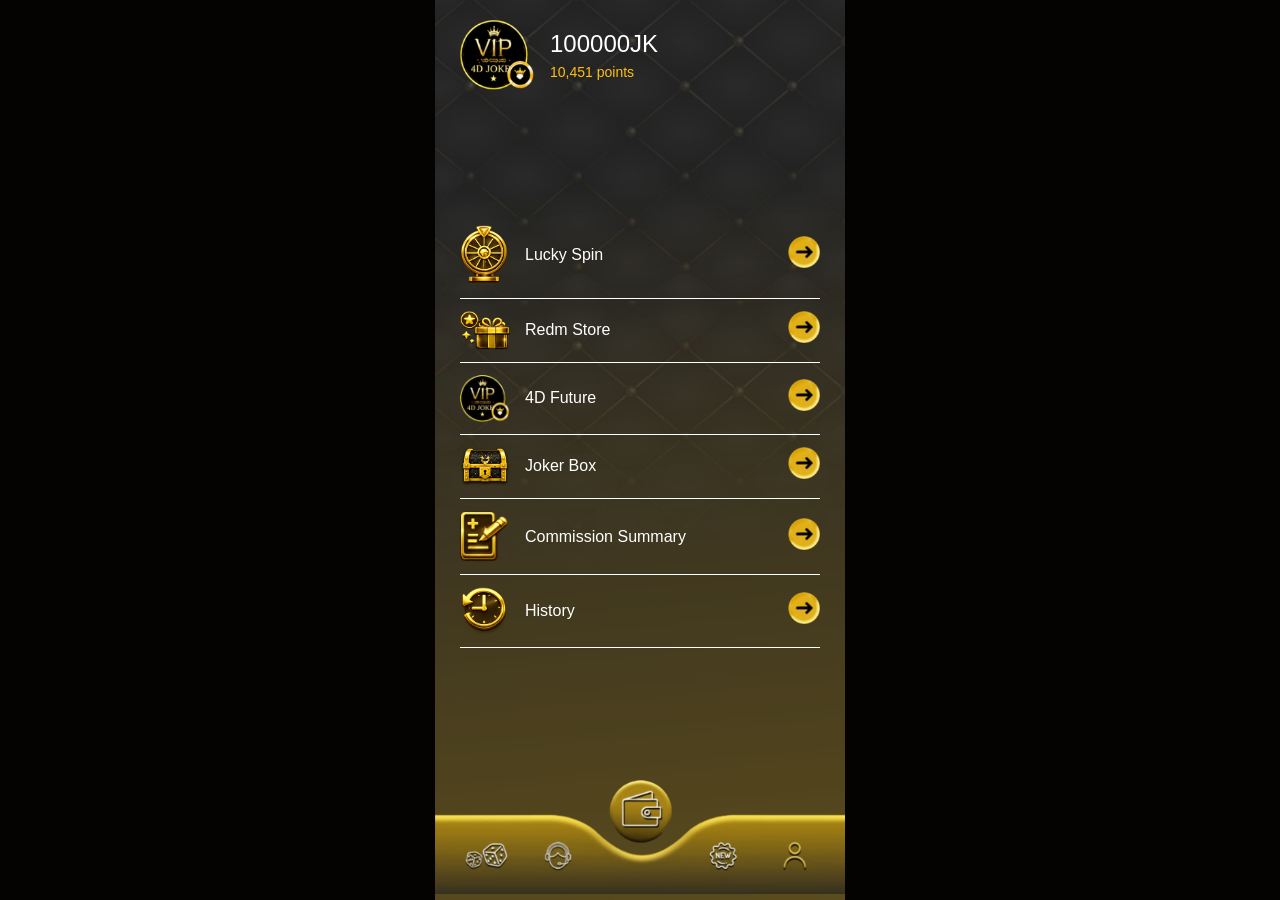
<file: index.html>
<!DOCTYPE html>
<html lang="en">
    <head>
        <meta charset="UTF-8">
        <meta name="viewport" content="width=device-width, initial-scale=1.0">
        <title>Joker - Box</title>
        <link rel="stylesheet" href="assets/css/app.css">
    </head>
    <body class="with-menubar">

        <!--
            JOKER BOX — All game screens live in this one file.
            Only the screen with class "active" is visible.

            Flow: Home → Height Reward → Magic Box → Flip Cards → Claim Win → Home
            Navigate with data-screen="screen-id" on links/buttons.
        -->

        <!-- Screen 1: Home — menu list; tap "Joker Box" to start the game -->
        <main id="screen-home" class="main-app home-bg game-screen">
            <div class="home-content">
                <div class="top-wrapper">
                    <div class="container">
                        <div class="logo-wrap">
                            <a href="#"><img src="assets/images/4d-joker.png" alt=""></a>
                            <div class="logo-text">
                                <h2>100000JK</h2>
                                <p>10,451 points</p>
                            </div>
                        </div>
                    </div>
                </div>
                <div class="content-wrapper">
                    <div class="lucky-list">
                        <ul>
                            <li><a href="#">
                                <p><img src="assets/images/Lucky Spin.png" alt=""> Lucky Spin</p>
                                <span class="arrow-right"><img src="assets/images/arrow-right.png" alt=""></span>
                            </a></li>
                            <li><a href="#">
                                <p><img src="assets/images/Redeem Store.png" alt=""> Redm Store</p>
                                <span class="arrow-right"><img src="assets/images/arrow-right.png" alt=""></span>
                            </a></li>
                            <li><a href="">
                                <p><img src="assets/images/4d-joker.png" alt=""> 4D Future</p>
                                <span class="arrow-right"><img src="assets/images/arrow-right.png" alt=""></span>
                            </a></li>
                            <li><a href="#" class="joker-bok-link" data-screen="screen-height-reward" data-with-sound="true">
                                <p><img src="assets/images/Joker Box.png" alt=""> Joker Box</p>
                                <span class="arrow-right"><img src="assets/images/arrow-right.png" alt=""></span>
                            </a></li>
                            <li><a href="#">
                                <p><img src="assets/images/Commission Summary.png" alt=""> Commission Summary</p>
                                <span class="arrow-right"><img src="assets/images/arrow-right.png" alt=""></span>
                            </a></li>
                            <li><a href="history.html">
                                <p><img src="assets/images/History.png" alt=""> History</p>
                                <span class="arrow-right"><img src="assets/images/arrow-right.png" alt=""></span>
                            </a></li>
                        </ul>
                    </div>
                </div>
            </div>
            <div class="menubar">
                <img src="assets/images/menu-screen.png" alt="">
            </div>
        </main>

        <!-- Screen 2: Height Reward — select J-O-K-E-R, then tap OPEN NOW -->
        <main id="screen-height-reward" class="main-app joker-bg game-screen">
        <div class="open-overlay"></div>
        <video id="myVideo" class="video-bg" loop playsinline muted>
                <source src="assets/video/Main-Page.mp4" type="video/mp4">
            </video>
            <div class="claim-now-content">
                <div class="claim-wrap">
                    <div class="content-top">
                        <a class="question-icon" href="#" data-screen="screen-home" aria-label="Help"><img src="assets/images/question-icon.png" alt=""></a>
                        <a class="close_icon" href="#" data-screen="screen-home" aria-label="Close"><img src="assets/images/close.png" alt=""></a>
                        <div class="claim-now-title">
                            <img class="joker-box-img" src="assets/images/joker-box.png" alt="">
                        </div>
                        <div class="reward-info">
                            <span>Height Reward</span>
                            <img src="assets/images/title-shp.png" alt="">
                        </div>
                        <div class="reward-score">
                            <img src="assets/images/rm-bg.png" class="rm-bg" alt="">
                            <h3><img src="assets/images/crown.png" alt=""> RM 8888</h3>
                        </div>
                    </div>
                    <div class="content-bottom">
                        <div class="collection-title">
                            <img src="assets/images/left-title-arrow.png" alt="">
                            <h4>Collect all letters to get 1 chance</h4>
                            <img src="assets/images/right-title-arrow.png" alt="">
                        </div>
                        <div class="select-joker">
                            <button type="button" aria-label="Select letter J"><img src="assets/images/layer-bg.png" alt=""> <h3>J</h3> <span class="collection-number">x3</span></button>
                            <button type="button" aria-label="Select letter O"><img src="assets/images/layer-bg.png" alt=""> <h3>O</h3> <span class="collection-number">x2</span></button>
                            <button type="button" aria-label="Select letter K"><img src="assets/images/layer-bg.png" alt=""> <h3>K</h3> <span class="collection-number">x1</span></button>
                            <button type="button" aria-label="Select letter E"><img src="assets/images/layer-bg.png" alt=""> <h3>E</h3> <span class="collection-number">0x</span></button>
                            <button type="button" aria-label="Select letter R"><img src="assets/images/layer-bg.png" alt=""> <h3>R</h3> <span class="collection-number">0x</span></button>
                        </div>
                        <div class="chance-heading">
                            <img src="assets/images/rm-bg.png" alt="">
                            <span>Today's Chance : 1</span>
                        </div>
                        <div class="claim-now-button">
                            <a class="open-button" href="#" data-screen="screen-magic-box">
                                <img src="assets/images/btn-bg.png" alt="">
                                <span>OPEN NOW</span>
                            </a>
                        </div>
                        <div class="claim-now-footer">
                            <a href="history.html"><img src="assets/images/watch.png" alt=""> Reward history</a>
                        </div>
                    </div>
                </div>
            </div>
        </main>

        <!-- Screen 3: Magic Box — intro video; tap video or "skip" to continue -->
        <main id="screen-magic-box" class="main-app claim-now-main game-screen">
            <div class="magic-video-wrap">
                <div class="video-step">
                    <video class="video-bg step-1-video" preload="auto" playsinline>
                        <source src="assets/video/video-effect-6.mp4" type="video/mp4">
                    </video>
                </div>
            </div>
            <a href="#" class="magic-wrapper" aria-label="Tap to continue"></a>
            <a href="#" class="skip-button" data-screen="screen-flip-card">Tap anywhere to skip</a>
        </main>

        <!-- Screen 4: Flip Cards — tap each card, then auto advance to win -->
        <main id="screen-flip-card" class="main-app cards-main game-screen" style="background-image: none;">
           
            <div class="flip-cards-wrapper full-height">
                <div class="card-box">
                    <div class="flip-cards-wrap card-wrap-top">
                        <div class="card-entrance-wrap">
                        <div class="flip-card-single">
                            <div class="card-front">
                                <img src="assets/images/card-front-j.png" alt="">
                            </div>
                            <div class="card-back">
                                <img src="assets/images/flip-1.png" alt="">
                                <h2>R</h2>
                            </div>
                        </div>
                        </div>
                        <div class="card-entrance-wrap">
                        <div class="flip-card-single">
                            <div class="card-front">
                                <img src="assets/images/card-front-o.png" alt="">
                            </div>
                            <div class="card-back">
                                <img src="assets/images/flip-1.png" alt="">
                                <h2>M</h2>
                            </div>
                        </div>
                        </div>
                    </div>
                    <div class="flip-cards-wrap card-wrap-bottom">
                        <div class="card-entrance-wrap">
                        <div class="flip-card-single">
                            <div class="card-front">
                                <img src="assets/images/card-front-k.png" alt="">
                            </div>
                            <div class="card-back">
                                <img src="assets/images/flip-2.png" alt="">
                                <h2>8</h2>
                            </div>
                        </div>
                        </div>
                        <div class="card-entrance-wrap">
                        <div class="flip-card-single">
                            <div class="card-front">
                                <img src="assets/images/card-front-e.png" alt="">
                            </div>
                            <div class="card-back">
                                <img src="assets/images/flip-3.png" alt="">
                                <h2>1</h2>
                            </div>
                        </div>
                        </div>
                        <div class="card-entrance-wrap">
                        <div class="flip-card-single">
                            <div class="card-front">
                                <img src="assets/images/card-front-r.png" alt="">
                            </div>
                            <div class="card-back">
                                <img src="assets/images/flip-4.png" alt="">
                                <h2>9</h2>
                            </div>
                        </div>
                        </div>
                    </div>
                </div>
                <a href="#" class="skip-button">Tap each card to see result</a>
            </div>
        </main>

        <!-- Screen 5: Claim Win — tap Claim Now to return home -->
        <main id="screen-claim-win" class="main-app claim-now-main claim-win game-screen">
            <video class="video-bg video-win-bg" autoplay loop playsinline>
                <source src="assets/video/background-03.mp4" type="video/mp4">
            </video>
            <div class="claim-now-content">
                <div class="claim-wrap">
                    <a class="close_icon" href="#" data-screen="screen-home" aria-label="Close"><img src="assets/images/close.png" alt=""></a>
                    <a class="question-icon" href="#" data-screen="screen-home" aria-label="Help"><img src="assets/images/question-icon.png" alt=""></a>
                    <div class="claim-now-title">
                        <img src="assets/images/win-text.png" alt="">
                    </div>
                    <div class="claim-now-box">
                        <h3 class="text-gradient-two">RM</h3>
                        <h2 class="text-gradient-two">0819</h2>
                        <img class="box-bg" src="assets/images/win-reward.png" alt="">
                    </div>
                    <div class="claim-button">
                        <a href="#" data-screen="screen-home">
                            <img src="assets/images/btn-bg.png" alt="">
                            <span>Claim Now</span>
                        </a>
                    </div>
                    <div class="claim-now-footer">
                        <a href="history.html"><img src="assets/images/watch.png" alt=""> Reward history</a>
                    </div>
                </div>
            </div>
        </main>

        <!-- Shared sound effects (used across flip-card and claim-win screens) -->
        <audio id="cardSound" src="assets/video/card-click-solund.wav" preload="auto"></audio>
        <audio id="winSound" src="assets/video/win-sound.mp3" preload="auto"></audio>

        <!-- Global transition overlay — used for OPEN NOW black fade -->
        <div id="global-overlay" class="global-overlay"></div>

        <script src="assets/js/app.js"></script>
    </body>
</html>
</file>
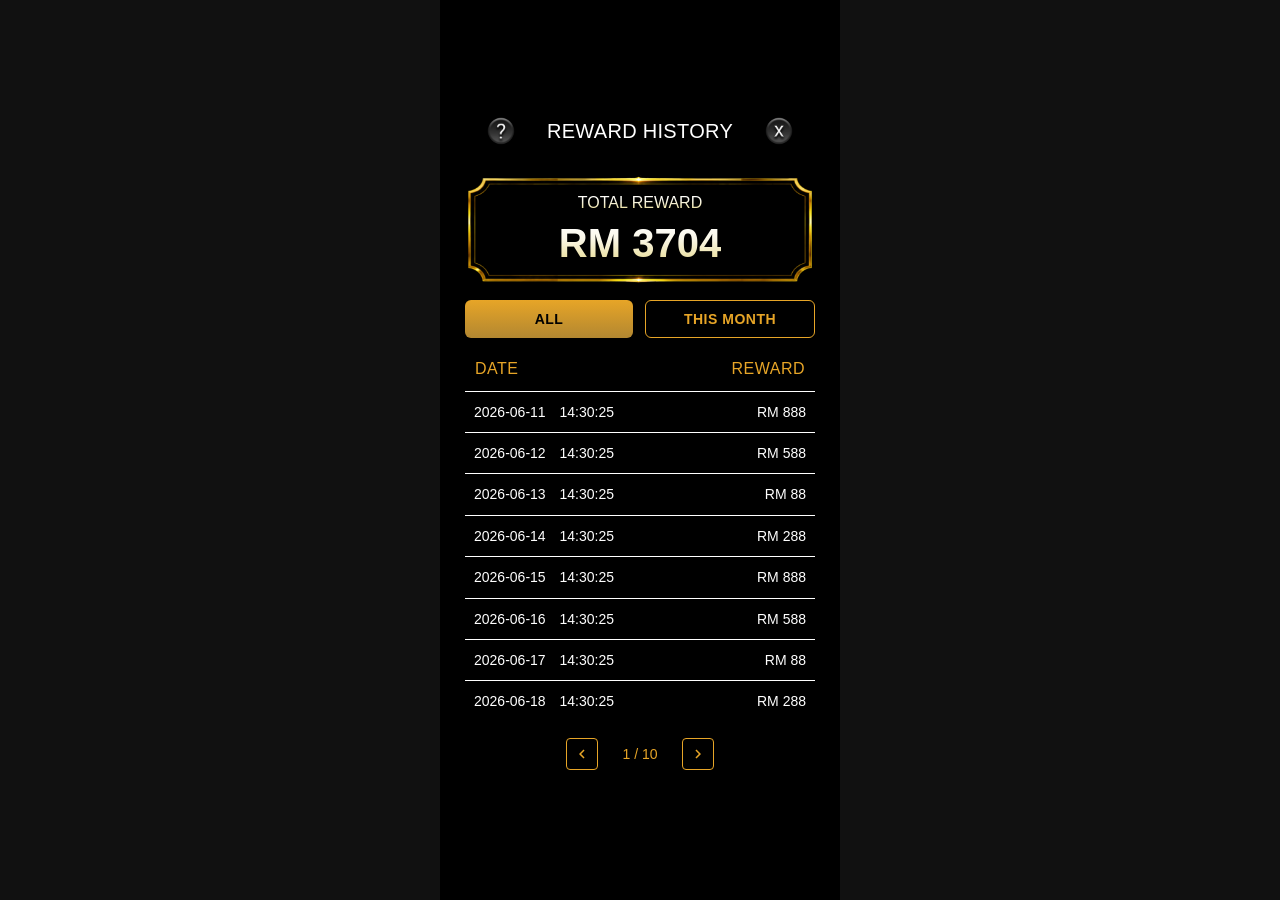
<file: history.html>
<!DOCTYPE html>
<html lang="en">
    <head>
        <meta charset="UTF-8">
        <meta name="viewport" content="width=device-width, initial-scale=1.0">
        <title>Joker - History</title>
        <link rel="stylesheet" href="assets/css/app.css">
    </head>
    <body class="dark-bg">
        <!-- Reward history — separate page; close/help links return to index.html -->
        <main  class="main-app history-main">
            <div class="history-content">
                <div class="history-title">
                    <a href="index.html" aria-label="Help"><img src="assets/images/question-icon.png" alt=""></a>
                    <h4>Reward History</h4>
                    <a href="index.html" aria-label="Close"><img src="assets/images/close.png" alt=""></a>
                </div>
                <div class="reward-box">
                    <img src="assets/images/bg-shp-1.png" class="box-shp-bg" alt="">
                    <h4 class="text-gradient">Total Reward</h4>
                    <h2 class="text-gradient">RM 3704</h2>
                </div>
                <div class="rewards-container">
                    <div class="filter-tabs">
                      <button class="tab-btn active">ALL</button>
                      <button class="tab-btn">THIS MONTH</button>
                    </div>
                
                    <table class="rewards-table">
                      <thead>
                        <tr>
                          <th class="text-left">DATE</th>
                          <th class="text-right">REWARD</th>
                        </tr>
                      </thead>
                      <tbody>
                        <tr>
                          <td class="text-left">2026-06-11 <span class="time-text">14:30:25</span></td>
                          <td class="text-right reward-amount">RM 888</td>
                        </tr>
                        <tr>
                          <td class="text-left">2026-06-12 <span class="time-text">14:30:25</span></td>
                          <td class="text-right reward-amount">RM 588</td>
                        </tr>
                        <tr>
                          <td class="text-left">2026-06-13 <span class="time-text">14:30:25</span></td>
                          <td class="text-right reward-amount">RM 88</td>
                        </tr>
                        <tr>
                          <td class="text-left">2026-06-14 <span class="time-text">14:30:25</span></td>
                          <td class="text-right reward-amount">RM 288</td>
                        </tr>
                        <tr>
                          <td class="text-left">2026-06-15 <span class="time-text">14:30:25</span></td>
                          <td class="text-right reward-amount">RM 888</td>
                        </tr>
                        <tr>
                          <td class="text-left">2026-06-16 <span class="time-text">14:30:25</span></td>
                          <td class="text-right reward-amount">RM 588</td>
                        </tr>
                        <tr>
                          <td class="text-left">2026-06-17 <span class="time-text">14:30:25</span></td>
                          <td class="text-right reward-amount">RM 88</td>
                        </tr>
                        <tr>
                          <td class="text-left">2026-06-18 <span class="time-text">14:30:25</span></td>
                          <td class="text-right reward-amount">RM 288</td>
                        </tr>
                      </tbody>
                    </table>
                
                    <div class="pagination">
                      <button class="nav-btn" aria-label="Previous page">
                        <svg viewBox="0 0 24 24"><path d="M15.41 7.41L14 6l-6 6 6 6 1.41-1.41L10.83 12z"/></svg>
                      </button>
                      <span class="page-indicator">1 / 10</span>
                      <button class="nav-btn" aria-label="Next page">
                        <svg viewBox="0 0 24 24"><path d="M10 6L8.59 7.41 13.17 12l-4.58 4.59L10 18l6-6z"/></svg>
                      </button>
                    </div>
                  </div>
            </div>
        </main>



        <script src="assets/js/app.js"></script>
    </body>
</html>
</file>
<file: assets/css/app.css>
*{
    margin: 0;
    padding: 0;
    box-sizing: border-box;
}
@import url('https://fonts.googleapis.com/css2?family=Libre+Baskerville:ital,wght@0,400..700;1,400..700&display=swap');
.f{
    font-family: "Libre Baskerville", serif;

}
html, body{
    margin: 0;
    height: 100vh;
    overflow: hidden;
    background: #040302;
    font-family: -apple-system, Segoe UI, Roboto, sans-serif;
    font-size: 16px;
    line-height: 140%;
    color: #fff;
    font-weight: normal;
    position: relative;
    -webkit-tap-highlight-color: transparent;
}
body.dark-bg {
    overflow: auto;
}
.container{
    padding: 0 25px;
}
img{
    width: 100%;
}
ul{
    margin: 0;
    padding: 0;
    list-style: none;
}
a{
    text-decoration: none;
    color: inherit;
}
button{
    border: none;
    background: none;
    cursor: pointer;
}
h1, h2, h3, h4, h5, h6{
    margin-bottom: 10px;
    line-height: 110%;
}
h1{
    font-size: 40px;
}
h2{
    font-size: 32px;
}
h3{
    font-size: 28px;
}
h4{
    font-size: 24px;
}
h5{
    font-size: 20px;
}
h6{
    font-size: 18px;
}

.main-app{
    position: relative;
    width: 100%;
    max-width: 400px;
    margin: 0 auto;
    height: 100%;
    overflow: hidden;
    background-color: #040302;
}

/* Suppress transitions on initial page load */
.no-transition {
    transition: none !important;
}

/* Single-page game — all screens sit stacked; opacity crossfade only, zero movement */
.game-screen {
    display: block;
    position: fixed;
    inset: 0;
    margin: 0 auto;
    width: 100%;
    max-width: 410px;
    height: 100vh;
    opacity: 0;
    visibility: hidden;
    pointer-events: none;
    z-index: 1;
    transition: opacity 2.5s cubic-bezier(0.22, 1, 0.36, 1),
                visibility 0s linear 2.5s;
}

.game-screen.active {
    opacity: 1;
    visibility: visible;
    pointer-events: auto;
    z-index: 10;
    transition: opacity 2.5s cubic-bezier(0.22, 1, 0.36, 1),
                visibility 0s linear 0s;
}

.game-screen.leaving {
    opacity: 0;
    visibility: hidden;
    pointer-events: none;
    z-index: 9;
    transition: opacity 2.5s cubic-bezier(0.22, 1, 0.36, 1),
                visibility 0s linear 2.5s;
}

/* Screen 2 (height-reward) video pre-warms: keep it invisible but rendered
   so it's already decoded when the screen fades in */
#screen-height-reward #myVideo {
    opacity: 0;
    transition: opacity 0.4s ease 0.1s;
}
#screen-height-reward.active #myVideo {
    opacity: 1;
}
.home-bg{
    background-image: url(../images/bg-home.jpg);
    background-size: cover;
    background-position: center;
}
.menubar {
    position: absolute;
    left: 0;
    bottom: 0;
    width: 100%;
    z-index: 9;
}
.logo-wrap {
    display: flex;
    align-items: center;
    gap: 15px;
}
.logo-wrap a {
    display: inline-block;
}
.logo-wrap img {
    width: 75px;
}
.logo-text h2 {
    color: #fff;
    font-size: 24px;
    font-weight: normal;
    line-height: 100%;
    margin-bottom: 5px;
}
.logo-text p {
    color: #fdbf14;
    font-size: 14px;
    font-weight: normal;
}
.home-content {
    display: flex;
    flex-direction: column;
    justify-content: space-between;
    height: 100%;
    gap: 15px;
}
.with-menubar .main-app {
    padding-bottom: 130px;
}
.content-wrapper {
    height: 100%;
    padding: 0 25px;
    display: flex;
    align-items: center;
    width: 100%;
}
.lucky-list {
    width: 100%;
    margin-bottom: 40px;
}
.top-wrapper {
    padding: 20px 0;
    flex-shrink: 1;
}
.lucky-list ul li img {
    width: 50px;
}

.lucky-list ul li p {
    display: flex;
    align-items: center;
    gap: 15px;
}
.lucky-list ul li a {
    display: flex;
    align-items: center;
    gap: 20px;
    justify-content: space-between;
}
.lucky-list ul li {
    font-size: 16px;
    padding: 12px 0 !important;
    border-bottom: 1px solid #fff;
}
span.arrow-right img {
    width: 32px !important;
}


.history-main{
    background-color: #000;
    display: flex;
    flex-direction: column;
    justify-content: center;

}
.dark-bg{
    background: #111;
}
.history-content{
    padding: 25px;
}
.history-title {
    display: flex;
    align-items: center;
    gap: 15px 30px;
    justify-content: center;
    margin-bottom: 20px;
}
.history-title img {
    width: 32px;
}
.history-title h4 {
    font-size: 20px;
    text-transform: uppercase;
    font-weight: normal;
    letter-spacing: .3px;
    margin-bottom: 7px;
}
.reward-box {
    padding: 20px 25px;
    position: relative;
    z-index: 1;
    display: flex;
    flex-direction: column;
    justify-content: center;
    align-items: center;
    /* margin-bottom: 15px; */
}
.box-shp-bg {
    position: absolute;
    left: 0;
    top: 0;
    width: 100%;
    height: 100%;
    z-index: -1;
}
.reward-box h4 {
    font-size: 16px;
    text-transform: uppercase;
    font-weight: 500;
    display: inline-block;
}
.reward-box h2 {
    font-size: 40px;
    text-transform: uppercase;
    margin: 0;
    line-height: 110%;
    display: inline-block;
}

.text-gradient {
    font-size: 180px;
    font-weight: 800;
    font-family: Arial, sans-serif;
  
    background: linear-gradient(
        to bottom,
        #ffffff 5%,
        #faf7e8 40%,
        #efe6b3 75%,
        #e4d68a 100%
      );
  
    -webkit-background-clip: text;
    -webkit-text-fill-color: transparent;
    background-clip: text;
    color: transparent;
  }


  /* Reset & Base Styles */
* {
    box-sizing: border-box;
    margin: 0;
    padding: 0;
    font-family: -apple-system, BlinkMacSystemFont, "Segoe UI", Roboto, Helvetica, Arial, sans-serif;
  }
  
 
  
  /* Container */
  .rewards-container {
    background-color: #000000;
    width: 100%;
    max-width: 450px;
    padding:15px 0;
    border-radius: 5px;
  }
  
  /* Filter Tabs */
  .filter-tabs {
    display: flex;
    gap: 12px;
    margin-bottom: 20px;
  }
  
  .tab-btn {
    flex: 1;
    background: transparent;
    border: 1px solid #e7a527;
    border-radius: 6px;
    color: #e7a527;
    padding: 10px 0;
    font-size: 14px;
    font-weight: 700;
    letter-spacing: 0.5px;
    cursor: pointer;
    transition: all 0.2s ease;
  }
  
  .tab-btn.active {
    background: linear-gradient(180deg, #e7a527 0%, #b28731 100%);
    color: #000000;
    border: none;
    padding: 11px 0; /* Adjust for missing border to keep layout stable */
  }
  
  /* Table Layout */
  .rewards-table {
    width: 100%;
    border-collapse: collapse;
    margin-bottom: 15px;
  }
  
  .rewards-table th {
    color: #e7a527;
    font-size: 154x;
    font-weight: 400;
    letter-spacing: 0.5px;
    padding-bottom: 10px;
    border-bottom: 1px solid #fff;
    padding-left: 10px;
    padding-right: 10px;
}
  
  .rewards-table td {
    color: #ffffff;
    font-size: 14px;
    font-weight: 400;
    padding: 9px;
    border-bottom: 1px solid #fff;
  }
  
  .rewards-table tr:last-child td {
    border-bottom: 1px solid #fff;
  }
  
  .reward-amount {
    font-weight: 500;
  }
  
  /* Utilities */
  .text-left { text-align: left; }
  .text-right { text-align: right; }
  
  /* Pagination */
  .pagination {
    display: flex;
    justify-content: center;
    align-items: center;
    gap: 24px;
    margin-top: 16px;
  }
  
  .nav-btn {
    background: transparent;
    border: 1px solid #e7a527;
    border-radius: 4px;
    width: 32px;
    height: 32px;
    display: flex;
    justify-content: center;
    align-items: center;
    cursor: pointer;
    transition: background-color 0.2s;
  }
  
  .nav-btn:hover {
    background-color: rgba(209, 153, 50, 0.1);
  }
  
  .nav-btn svg {
    width: 18px;
    height: 18px;
    fill: #e7a527;
  }
  
  .page-indicator {
    color: #e7a527;
    font-size: 14px;
    font-weight: 500;
  }
  table.rewards-table tbody tr:last-child td {
    border: none;
}
span.time-text {
    padding-left: 10px;
}


.main-app{
    z-index: 1;
}
#myVideo {
    object-fit: contain !important;
    object-position: top;
}
.video-bg {
    position: absolute;
    left: 0;
    top: 0;
    width: 100%;
    height: 100%;
    z-index: -1;
    object-fit:cover;
}
.claim-now-content {
    padding: 15px 25px;
    height: 100%;
    display: flex;
    align-items: center;
    justify-content: center;
    text-align: center;
    width: 100%;
}
.claim-now-title img {
    width: 200px;
    margin: 0 auto;
}
.claim-now-title {
    margin-bottom: 10px;
    text-align: center;

}
.claim-now-box {
    position: relative;
    z-index: 1;
    padding: 40px 15px;
}
.claim-now-box {
    position: relative;
    z-index: 1;
    gap: 15px;
    display: flex;
    align-items: center;
    justify-content: center;
    flex-direction: column;
    max-width: 300px;
    margin: 0 auto;
    margin-bottom: 25px;
}
.claim-now-box .box-bg{
    position: absolute;
    left: 0;
    width: 100%;
    height: 100%;
    z-index: -1;
    top: 0;
}

.claim-now-box h3 {
    font-family: "Libre Baskerville", serif;
    font-size: 60px;
    line-height: 50px;
    margin-bottom: 0;
    display: inline-block;
}
.claim-now-box h2 {
    font-family: "Libre Baskerville", serif;
    font-size: 110px;
    line-height: 80px;
    margin-bottom: 0px;
    display: inline-block;
}
.claim-wrap {
    width: 100%;
}
.text-gradient-two {
    letter-spacing: -2px;
    line-height: 1;
    position: relative;
  
    /* 3-Step Premium Gold Gradient (Light top, rich mid-tone, deeper gold base) */
    background: linear-gradient(
      to bottom, 
      #ffe8a3 0%, 
      #f2c46d 35%, 
      #e4a840 65%, 
      #b8791b 100%
    );
    -webkit-background-clip: text;
    -webkit-text-fill-color: transparent;
  
    /* Gives the text its heavy, distinct pop against the dark backdrop */
    filter: 
      drop-shadow(-2px -2px 0px rgba(0, 0, 0, 0.6)) /* Inner-shadow illusion */
      drop-shadow(2px 4px 6px rgba(0, 0, 0, 0.8));  /* Deep drop shadow */
  }
  .claim-now-button a {
    width: 260px;
    position: relative;
    z-index: 1;
    display: inline-block;
    color: #000;
}
.claim-now-button {
    margin-bottom: 5px;
}
.claim-now-button a img {
    width: 100%;
    height: 54px;
}
.claim-now-button span {
    position: absolute;
    z-index: 2;
    left: 0;
    top: 0;
    width: 100%;
    height: 100%;
    display: flex;
    align-items: center;
    text-align: center;
    justify-content: center;
    font-size: 25px;
    padding-bottom: 5px;
    font-weight: bold;
    text-transform: uppercase;
}
.claim-now-footer a {
    display: inline-flex;
    align-items: center;
    gap: 12px;
    text-transform: uppercase;
    font-size: 12px;
}

.claim-now-footer a img {
    width: 20px;
}

.cards-main {
    background-image: url(../images/background-1.png);
    background-position: center;
    background-size: cover;
}

/* Animation — card box fades in when flip screen opens */
.full-height{
    height: 100%;
    display: flex;
    align-items: center;
    justify-content: center;
}

/* Container layout for rows */
.flip-cards-wrap {
    display: flex;
    align-items: center;
    justify-content: center;
    gap: 11.5px 12.5px;
}
.flip-card-single {
    width: 102px;
    height: 174px;
    position: relative;
    cursor: pointer;
    perspective: 1000px;
    transform-style: preserve-3d;
    transition: transform 0.6s cubic-bezier(0.4, 0, 0.1, 1);
    touch-action: manipulation;
    user-select: none;
    
}
.flip-cards-wrap:last-child{
    margin-bottom: 0;
}
  
  /* Trigger rotation class */
  .flip-card-single.is-flipped {
    transform: rotateY(180deg);
  }
  
  /* Front & Back basic setups */
  .card-front, 
  .card-back {
    position: absolute;
    width: 100%;
    height: 100%;
    top: 0;
    left: 0;
    backface-visibility: hidden; 
    -webkit-backface-visibility: hidden;
    overflow: hidden;
    box-shadow: 0 4px 15px rgba(0,0,0,0.5);
  }
  
  .card-front img, 
  .card-back img {
    width: 100%;
    height: 100%;
  }
  
  .card-front {
    z-index: 2; 
  }
  
  .card-back {
    transform: rotateY(180deg); 
    position: relative; 
  }
  .card-wrap-top{
    position: relative;
    top: -12px;
    left: -4px;
  }
  
  /* Center text (R, M, 8, 1, 9) inside the cards */
  .card-back h2 {
    position: absolute;
    top: 50%;
    left: 50%;
    transform: translate(-50%, -50%);
    margin: 0;
    text-shadow: 0 2px 4px rgba(0,0,0,0.8);
    font-family: "Libre Baskerville", serif;
  }
  .card-back h2 {
    font-size: 60px;
    color: #000;
    margin-top: -22px;
    font-family: "Libre Baskerville", serif;
}
img.joker-box-img{
    width: 150px;
}
.chance-heading {
    width: 184px;
    margin: 0 auto;
    margin-bottom: 5px;
    position: relative;
    z-index: 1;
}
img.joker-box-img {
    width: 150px;
}
.chance-heading span {
    position: absolute;
    left: 50%;
    top: 50%;
    width: 100%;
    height: 100%;
    display: flex;
    align-items: center;
    justify-content: center;
    margin: 0;
    transform: translate(-50%, -50%);
    font-size: 14px;
    padding-bottom: 8px;
}
.select-joker {
    display: flex;
    align-items: center;
    gap: 12px;
    justify-content: center;
    margin-bottom: 20px;
    padding-bottom: 25px;
}
.select-joker button {
    width: 52px;
    position: relative;
    z-index: 1;
    height: 52px;
    display: flex;
    align-items: center;
    justify-content: center;
    cursor: pointer;
    transition: .2s;
    box-shadow: 0px 0px 0px 0px transparent;
    border-radius: 100%;
}
.select-joker button img {
    width: 100%;
    height: 100%;
    position: absolute;
    left: 0;
    top: 0;
    z-index: -1;
    transition: .2s;
    filter: grayscale(1);
}
.select-joker button.selected img {
    filter: unset;
}
.select-joker button.selected {
    box-shadow: 0px 0px 7px 1px #ffcc68;
}
.select-joker button h3{
    margin: 0;
    font-family: "Libre Baskerville", serif;
    font-size: 32px;
    text-transform: uppercase;
    transition: .3s;
    color: #000;
}
.select-joker .selected h3 {
    color: #fff !important;
}
.select-joker .collection-number {
    position: absolute;
    font-size: 15px;
    color: #fff;
    bottom: -25px;
    z-index: 99;
    width: 100%;
    text-align: center;
    transition: .3s;
    line-height: 110%;
}
.select-joker .selected  .collection-number{
    color: #ffcc68;
}
.collection-title{
    margin-bottom: 15px;
    display: flex;
    align-items: center;
    gap: 0 8px;
    justify-content: center;
}
.collection-title img {
    width: 40px;
}
.collection-title h4 {
    font-size: 13px;
    font-weight: normal;
    margin: 0;
}
.collection-number::after {
    position: absolute;
    right: -7px;
    height: 100%;
    background: #ffcc68;
    content: '';
    width: 1px;
}
.select-joker button:last-child .collection-number::after {
    display: none;
}
.joker-bg-img {
    position: absolute;
    left: 0;
    right: 0;
    top: 0;
    width: 100%;
    height: 100%;
    z-index: -1;
}
.joker-bg .claim-wrap {
    width: 100%;
    height: 100%;
    display: flex;
    align-items: center;
    justify-content: space-between;
    flex-direction: column;
    padding:10px 0;
}
.reward-info {
    position: relative;
    z-index: 1;
}
.reward-info img {
    width: 220px;
    position: absolute;
    left: 50%;
    top: 50%;
    transform: translate(-50%, -50%);
    z-index: 1;
}
.reward-info span {
    display: inline-block;
    text-align: center;
    font-size: 13px;
    font-weight: normal;
    text-transform: uppercase;
}
.reward-score h3 img {
    width: 32px;
}
.reward-score {
    position: relative;
    z-index: 1;
    width: 280px;
    height: 60px;
    display: flex;
    align-items: center;
    justify-content: center;
    margin-top: 10px;
}
.reward-score h3 {
    display: flex;
    align-items: center;
    gap: 12px;
    font-size: 28px;
    margin: 0;
    line-height: 90%;
    text-transform: uppercase;
}
img.rm-bg {
    position: absolute;
    left: 0;
    top: 0;
    width: 100%;
    height: 100%;
    z-index: -1;
}


/* video-step is now managed inside .magic-video-wrap — see those rules above */


  /* card-box opacity is managed by screen 3→4 transition rules above */

.claim-button a {
    width: 310px;
    position: relative;
    z-index: 1;
    display: inline-block;
    color: #000;
}
.claim-button {
    margin-bottom: 15px;
}
.claim-button a img {
    width: 100%;
    height: 65px;
}
.claim-button span {
    position: absolute;
    z-index: 2;
    left: 0;
    top: 0;
    width: 100%;
    height: 100%;
    display: flex;
    align-items: center;
    text-align: center;
    justify-content: center;
    font-size: 25px;
    padding-bottom: 5px;
    font-weight: bold;
    text-transform: uppercase;
}



 
.claim-now-button a {
    pointer-events: none;
}

/* Black overlay fades in on top of everything */
.global-overlay {
    position: fixed;
    inset: 0;
    background: #000;
    z-index: 9999;
    opacity: 0;
    pointer-events: none;
    transition: opacity 0.6s cubic-bezier(0.4, 0, 0.2, 1);
}

.global-overlay.is-fading-in {
    opacity: 1;
    pointer-events: auto;
    transition: opacity 0.6s cubic-bezier(0.4, 0, 0.2, 1);
}

.global-overlay.is-fading-out {
    opacity: 0;
    transition: opacity 0.6s cubic-bezier(0.4, 0, 0.2, 1);
}

.claim-now-button img {
    filter: grayscale(1);
    transition: 0.3s ease;
}

.claim-now-button a.active {
    pointer-events: auto;
    opacity: 1;
}

.claim-now-button a.active img {
    filter: none;
}
.question-icon{
    display: inline-block;
    width: 36px;
    position: absolute;
    z-index: 9;
    top: 0px;
    left: -15px;
}
.content-top{
    position: relative;
}
a.close_icon {
    width: 36px;
    display: inline-block;
    right: -15px;
    top: 3px;
    position: absolute;
    z-index: 9;
}
.claim-win{
    background-image: url(../images/background-1.png);
    background-size: cover;
    background-position: center;
}
.skip-button{
    display: block;
    left: 0%;
    bottom: 50px;
    position: absolute;
    text-transform: uppercase;
    z-index: 99;
    font-size: 12px;
    font-weight: 600;
    letter-spacing: .4px;
    color: #de9a12;
    opacity: .6;
    text-align: center;
    width: 100%;
}

/* ═══════════════════════════════════════════════
   SCREEN 3 → SCREEN 4 SEAMLESS TRANSITION
   Strategy: both screens overlap at z-index 9/10,
   screen 3 background fades out while screen 4
   background fades in — cards stay fixed in center.
   No scale, no movement, no gap.
═══════════════════════════════════════════════ */

/* ═══════════════════════════════════════════════
   SCREEN 3 → SCREEN 4 SEAMLESS TRANSITION
═══════════════════════════════════════════════ */




/* Magic box full-screen video wrapper — matches screen 4 layout exactly */
.magic-video-wrap {
    position: absolute;
    inset: 0;
    z-index: 0;
    display: flex;
    align-items: center;
    justify-content: center;
}

.magic-video-wrap .video-step {
    position: absolute;
    inset: 0;
    display: none;
}

.magic-video-wrap .video-step.active {
    display: block;
}

.magic-video-wrap .video-bg {
    position: absolute;
    inset: 0;
    width: 100%;
    height: 100%;
    object-fit: contain;
    z-index: 0;
    background-color: #000;
}

/* Magic wrapper covers the whole screen for tap-to-skip */
.magic-wrapper {
    position: absolute;
    inset: 0;
    z-index: 5;
    display: block;
    width: 100%;
    height: 100%;
}


.video-bg {
    transform-origin: center;
  }
  
  .animate__headShakeZoom {
    animation: shakeZoomBalanced 1s ease-in-out;
  }
  
  @keyframes shakeZoomBalanced {
    0% {
      transform: scale(1);
    }
  
    20% {
      transform: scale(1.02) translateX(-3px);
    }
  
    40% {
      transform: scale(1.04) translateX(3px);
    }
  
    60% {
      transform: scale(1.02) translateX(-2px);
    }
  
    80% {
      transform: scale(1.01) translateX(1px);
    }
  
    100% {
      transform: scale(1);
    }
  }

  .claim-win a.close_icon {
    right: 8%;
    top: 14%;
}
.claim-win .question-icon {
    top: 14%;
    left: 8%;
}


.bg-music{
    opacity: 0;
    visibility: hidden;
    position: fixed;
    z-index: -99;
}
</file>
